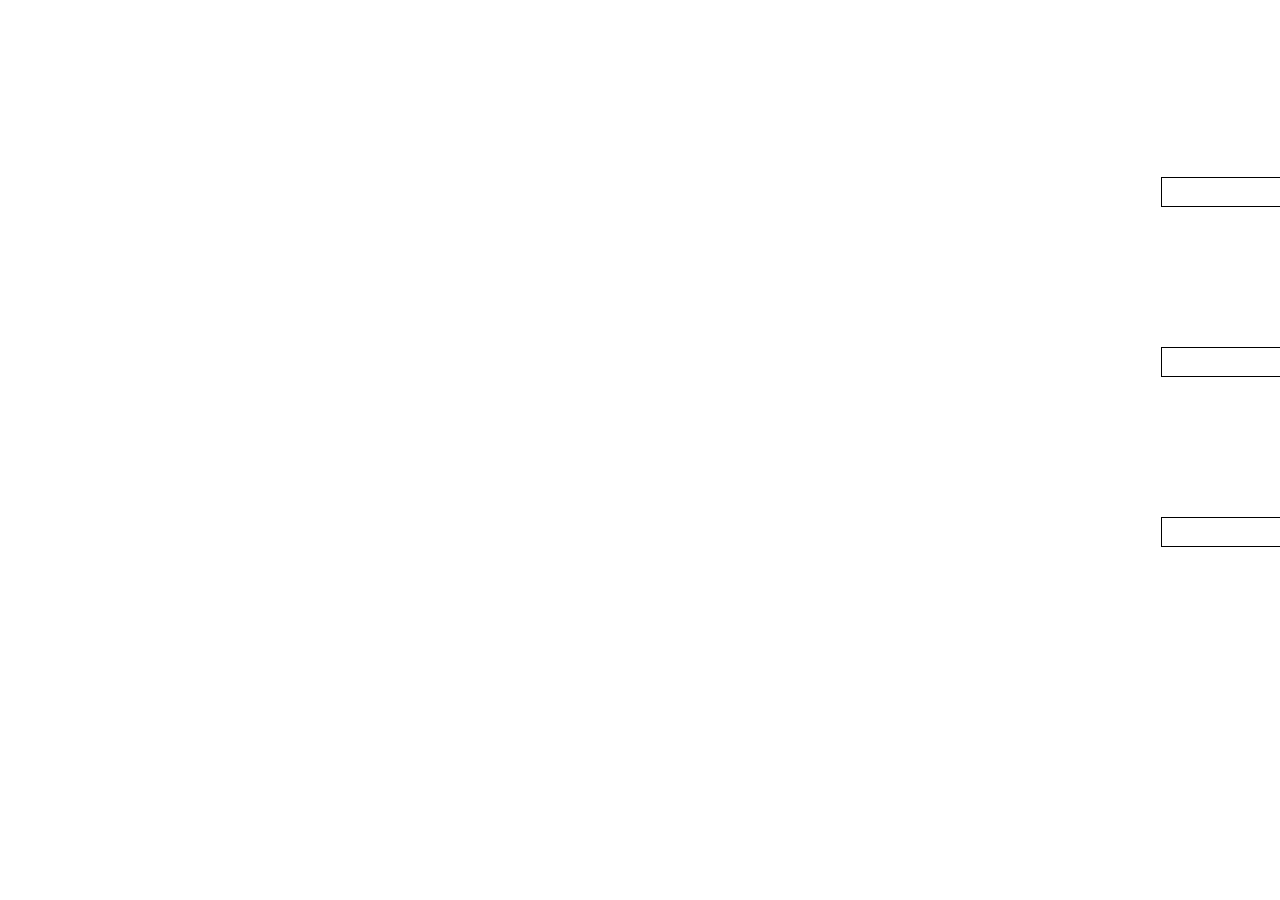
<file: sites/index.html>
<!DOCTYPE html>
<html lang="en">
<head>
	<meta charset="UTF-8">
	<title>Modulo 2 Solucion</title>
	<link rel="stylesheet" href="estilos.css">
</head>
<body>
	<div class="titulo">
	<p>Poemas</p>
	</div>
	
	<div class="secciones">
	<section id="seccion1">
		<h2>Neruda</h2>
		<p>Lorem ipsum dolor sit amet, consectetur adipisicing elit. Eos tempore hic, laboriosam ab mollitia asperiores provident, error exercitationem odio neque repellat eveniet. Amet ea autem vitae omnis, molestias natus ad.</p>
	</section>
	<section id="seccion2">
		<h2>Mistral</h2>
		<p>Lorem ipsum dolor sit amet, consectetur adipisicing elit. Eius, quis, pariatur. Suscipit similique dolores soluta, dolore, autem, impedit alias quia quis reprehenderit expedita, corporis inventore modi deserunt ducimus sequi provident!</p>
	</section>
	<section id="seccion3">
		<h2>Parra</h2>
		<p>Lorem ipsum dolor sit amet, consectetur adipisicing elit. Libero perferendis placeat hic quas a rerum, obcaecati autem nisi, sunt odit corporis dignissimos neque consequuntur assumenda, maxime illo ab ut laudantium!</p>
	</section>
</div>
</body>
</html>
</file>
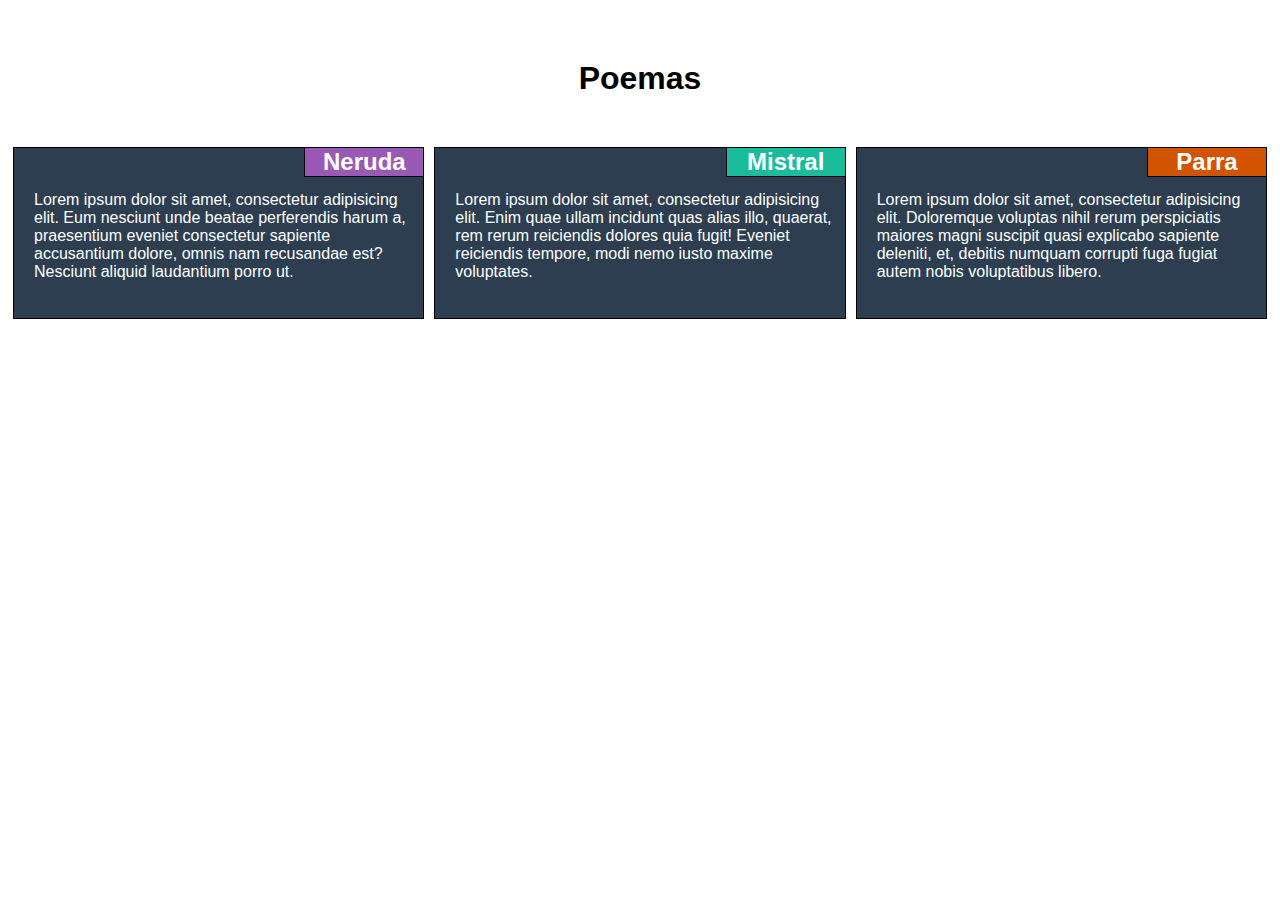
<file: SolucionModulo2/index.html>
<!DOCTYPE html>
<html lang="en">
<head>
  <meta charset="UTF-8">
  <title>Modulo 2 Solucion</title>
  <link rel="stylesheet" href="css/estilos.css">
</head>
<body>
<h1>Poemas</h1>

<div class="row">
<div class="col-lg-3 col-md-6 col-xs-12">
  <div class="borde">
  <h2 class="neruda">Neruda</h2>
  <p>Lorem ipsum dolor sit amet, consectetur adipisicing elit. Eum nesciunt unde beatae perferendis harum a, praesentium eveniet consectetur sapiente accusantium dolore, omnis nam recusandae est? Nesciunt aliquid laudantium porro ut.</p>
  </div>
</div>

<div class="col-lg-3 col-md-6 col-xs-12">
  <div class="borde">
  <h2 class="mistral">Mistral</h2>
  <p>Lorem ipsum dolor sit amet, consectetur adipisicing elit. Enim quae ullam incidunt quas alias illo, quaerat, rem rerum reiciendis dolores quia fugit! Eveniet reiciendis tempore, modi nemo iusto maxime voluptates.</p>
  </div>
</div>

<div class="col-lg-3 col-md-12 col-xs-12">
  <div class="borde">
  <h2 class="parra">Parra</h2>
  <p>Lorem ipsum dolor sit amet, consectetur adipisicing elit. Doloremque voluptas nihil rerum perspiciatis maiores magni suscipit quasi explicabo sapiente deleniti, et, debitis numquam corrupti fuga fugiat autem nobis voluptatibus libero.</p>
  </div>
</div>

</div>

</body>
</html>
</file>
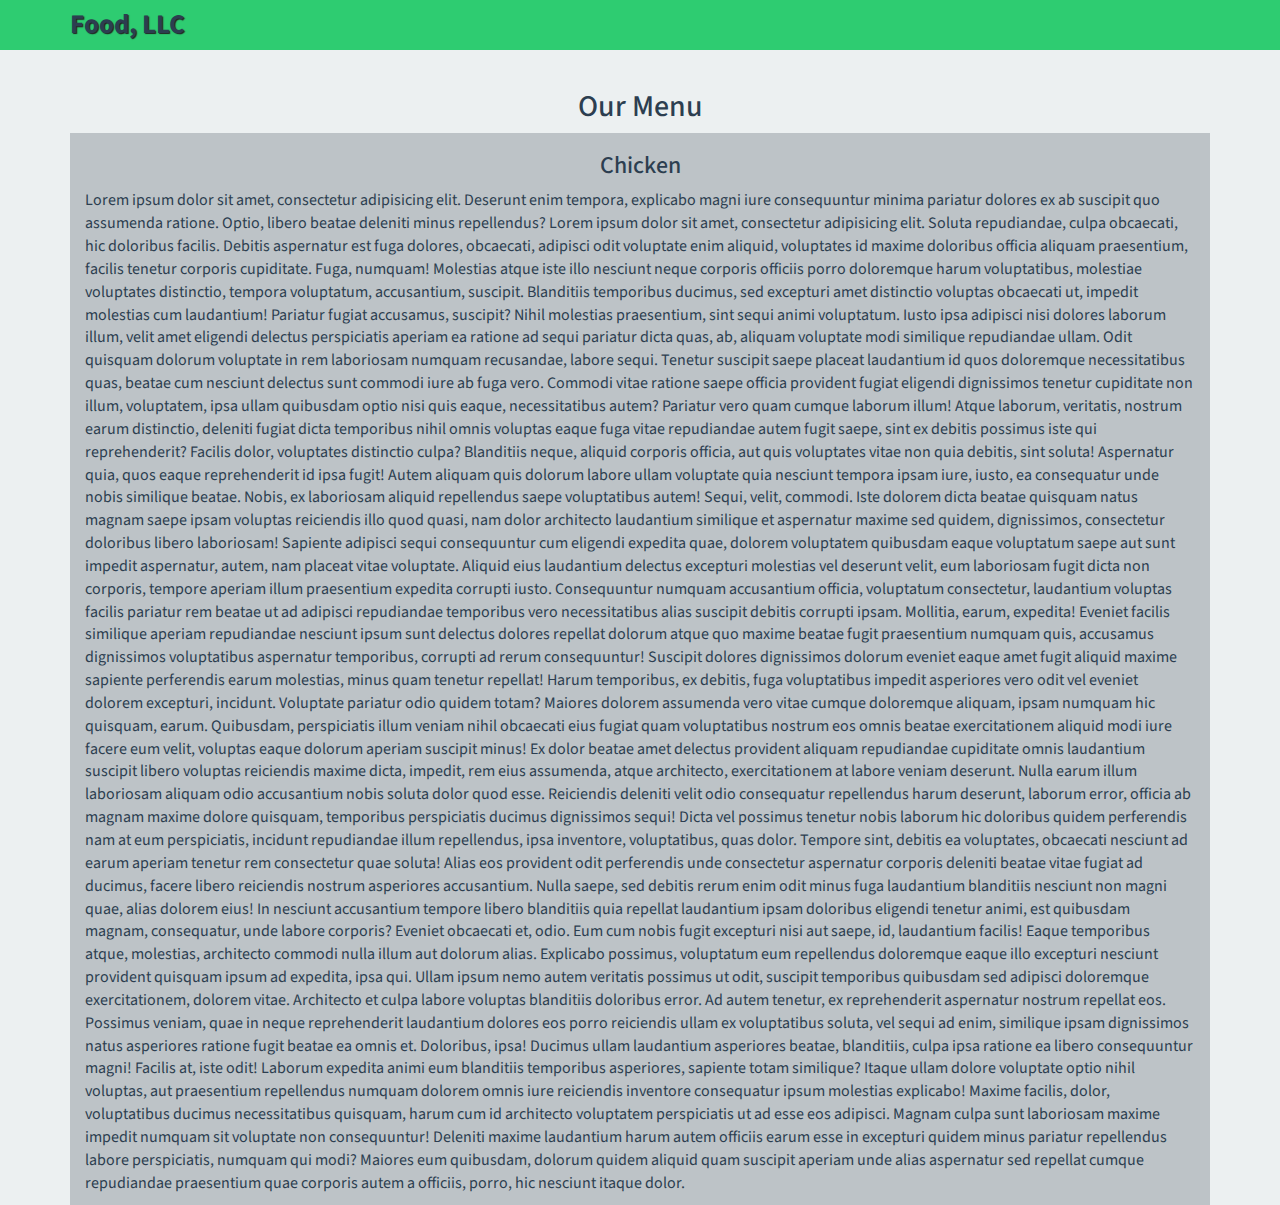
<file: SolucionModulo3/index.html>
<!DOCTYPE html>
<html lang="en">
<head>
	<meta charset="UTF-8">
	<meta http-equiv="X-UA-Compatible" content="IE=edge">
	<meta name="viewport" content="width=device-width, initial-scale=1">
	<title>Solución Modulo 3</title>
	<link rel="stylesheet" href="css/bootstrap.min.css">
	<link rel="stylesheet" href="css/styles.css">
	<link href="https://fonts.googleapis.com/css?family=Source+Sans+Pro" rel="stylesheet">
</head>
<body>
	<header>
		<nav id="header-nav" class="navbar navbar-default">
			<div class="container">
				<div class="navbar-header">					
					<div class="navbar-brand">
						<h1>Food, LLC</h1>
					</div>
					
					<button type="button" class="navbar-toggle collapsed" data-toggle="collapse" data-target="#collapsable-nav" aria-expanded="false">
						<span class="sr-only">Toggle navigation</span>
						<span class="icon-bar"></span>
						<span class="icon-bar"></span>
						<span class="icon-bar"></span>
					</button>
				</div>

				<div id="collapsable-nav" class="collapse navbar-collapse">
					<ul id="nav-list" class="nav navbar-nav navbar-right visible-xs">
						<li>
							<a href="#">
								<br class="hidden-xs">Chicken
							</a>
						</li>
						<li>
							<a href="#">
								<br class="hidden-xs">Beef
							</a>
						</li>
						<li>
							<a href="#">
								<br class="hidden-xs">Sushi
							</a>
						</li>
					</ul> <!--nav-list-->
				</div> <!--collapse-->				
			</div><!--container-->
		</nav><!--header nav-->
	</header>

	<div id="main-content" class="container">
		<h2 id="menu-categories-title" class="text-center">Our Menu</h2>
		
		<section class="row">
			<div class="col-xs-12">
				<div class="menu-item  col-xs-12">
				<h3 class="text-center">Chicken</h3>
				<p>Lorem ipsum dolor sit amet, consectetur adipisicing elit. Deserunt enim tempora, explicabo magni iure consequuntur minima pariatur dolores ex ab suscipit quo assumenda ratione. Optio, libero beatae deleniti minus repellendus? Lorem ipsum dolor sit amet, consectetur adipisicing elit. Soluta repudiandae, culpa obcaecati, hic doloribus facilis. Debitis aspernatur est fuga dolores, obcaecati, adipisci odit voluptate enim aliquid, voluptates id maxime doloribus officia aliquam praesentium, facilis tenetur corporis cupiditate. Fuga, numquam! Molestias atque iste illo nesciunt neque corporis officiis porro doloremque harum voluptatibus, molestiae voluptates distinctio, tempora voluptatum, accusantium, suscipit. Blanditiis temporibus ducimus, sed excepturi amet distinctio voluptas obcaecati ut, impedit molestias cum laudantium! Pariatur fugiat accusamus, suscipit? Nihil molestias praesentium, sint sequi animi voluptatum. Iusto ipsa adipisci nisi dolores laborum illum, velit amet eligendi delectus perspiciatis aperiam ea ratione ad sequi pariatur dicta quas, ab, aliquam voluptate modi similique repudiandae ullam. Odit quisquam dolorum voluptate in rem laboriosam numquam recusandae, labore sequi. Tenetur suscipit saepe placeat laudantium id quos doloremque necessitatibus quas, beatae cum nesciunt delectus sunt commodi iure ab fuga vero. Commodi vitae ratione saepe officia provident fugiat eligendi dignissimos tenetur cupiditate non illum, voluptatem, ipsa ullam quibusdam optio nisi quis eaque, necessitatibus autem? Pariatur vero quam cumque laborum illum! Atque laborum, veritatis, nostrum earum distinctio, deleniti fugiat dicta temporibus nihil omnis voluptas eaque fuga vitae repudiandae autem fugit saepe, sint ex debitis possimus iste qui reprehenderit? Facilis dolor, voluptates distinctio culpa? Blanditiis neque, aliquid corporis officia, aut quis voluptates vitae non quia debitis, sint soluta! Aspernatur quia, quos eaque reprehenderit id ipsa fugit! Autem aliquam quis dolorum labore ullam voluptate quia nesciunt tempora ipsam iure, iusto, ea consequatur unde nobis similique beatae. Nobis, ex laboriosam aliquid repellendus saepe voluptatibus autem! Sequi, velit, commodi. Iste dolorem dicta beatae quisquam natus magnam saepe ipsam voluptas reiciendis illo quod quasi, nam dolor architecto laudantium similique et aspernatur maxime sed quidem, dignissimos, consectetur doloribus libero laboriosam! Sapiente adipisci sequi consequuntur cum eligendi expedita quae, dolorem voluptatem quibusdam eaque voluptatum saepe aut sunt impedit aspernatur, autem, nam placeat vitae voluptate. Aliquid eius laudantium delectus excepturi molestias vel deserunt velit, eum laboriosam fugit dicta non corporis, tempore aperiam illum praesentium expedita corrupti iusto. Consequuntur numquam accusantium officia, voluptatum consectetur, laudantium voluptas facilis pariatur rem beatae ut ad adipisci repudiandae temporibus vero necessitatibus alias suscipit debitis corrupti ipsam. Mollitia, earum, expedita! Eveniet facilis similique aperiam repudiandae nesciunt ipsum sunt delectus dolores repellat dolorum atque quo maxime beatae fugit praesentium numquam quis, accusamus dignissimos voluptatibus aspernatur temporibus, corrupti ad rerum consequuntur! Suscipit dolores dignissimos dolorum eveniet eaque amet fugit aliquid maxime sapiente perferendis earum molestias, minus quam tenetur repellat! Harum temporibus, ex debitis, fuga voluptatibus impedit asperiores vero odit vel eveniet dolorem excepturi, incidunt. Voluptate pariatur odio quidem totam? Maiores dolorem assumenda vero vitae cumque doloremque aliquam, ipsam numquam hic quisquam, earum. Quibusdam, perspiciatis illum veniam nihil obcaecati eius fugiat quam voluptatibus nostrum eos omnis beatae exercitationem aliquid modi iure facere eum velit, voluptas eaque dolorum aperiam suscipit minus! Ex dolor beatae amet delectus provident aliquam repudiandae cupiditate omnis laudantium suscipit libero voluptas reiciendis maxime dicta, impedit, rem eius assumenda, atque architecto, exercitationem at labore veniam deserunt. Nulla earum illum laboriosam aliquam odio accusantium nobis soluta dolor quod esse. Reiciendis deleniti velit odio consequatur repellendus harum deserunt, laborum error, officia ab magnam maxime dolore quisquam, temporibus perspiciatis ducimus dignissimos sequi! Dicta vel possimus tenetur nobis laborum hic doloribus quidem perferendis nam at eum perspiciatis, incidunt repudiandae illum repellendus, ipsa inventore, voluptatibus, quas dolor. Tempore sint, debitis ea voluptates, obcaecati nesciunt ad earum aperiam tenetur rem consectetur quae soluta! Alias eos provident odit perferendis unde consectetur aspernatur corporis deleniti beatae vitae fugiat ad ducimus, facere libero reiciendis nostrum asperiores accusantium. Nulla saepe, sed debitis rerum enim odit minus fuga laudantium blanditiis nesciunt non magni quae, alias dolorem eius! In nesciunt accusantium tempore libero blanditiis quia repellat laudantium ipsam doloribus eligendi tenetur animi, est quibusdam magnam, consequatur, unde labore corporis? Eveniet obcaecati et, odio. Eum cum nobis fugit excepturi nisi aut saepe, id, laudantium facilis! Eaque temporibus atque, molestias, architecto commodi nulla illum aut dolorum alias. Explicabo possimus, voluptatum eum repellendus doloremque eaque illo excepturi nesciunt provident quisquam ipsum ad expedita, ipsa qui. Ullam ipsum nemo autem veritatis possimus ut odit, suscipit temporibus quibusdam sed adipisci doloremque exercitationem, dolorem vitae. Architecto et culpa labore voluptas blanditiis doloribus error. Ad autem tenetur, ex reprehenderit aspernatur nostrum repellat eos. Possimus veniam, quae in neque reprehenderit laudantium dolores eos porro reiciendis ullam ex voluptatibus soluta, vel sequi ad enim, similique ipsam dignissimos natus asperiores ratione fugit beatae ea omnis et. Doloribus, ipsa! Ducimus ullam laudantium asperiores beatae, blanditiis, culpa ipsa ratione ea libero consequuntur magni! Facilis at, iste odit! Laborum expedita animi eum blanditiis temporibus asperiores, sapiente totam similique? Itaque ullam dolore voluptate optio nihil voluptas, aut praesentium repellendus numquam dolorem omnis iure reiciendis inventore consequatur ipsum molestias explicabo! Maxime facilis, dolor, voluptatibus ducimus necessitatibus quisquam, harum cum id architecto voluptatem perspiciatis ut ad esse eos adipisci. Magnam culpa sunt laboriosam maxime impedit numquam sit voluptate non consequuntur! Deleniti maxime laudantium harum autem officiis earum esse in excepturi quidem minus pariatur repellendus labore perspiciatis, numquam qui modi? Maiores eum quibusdam, dolorum quidem aliquid quam suscipit aperiam unde alias aspernatur sed repellat cumque repudiandae praesentium quae corporis autem a officiis, porro, hic nesciunt itaque dolor.</p>
			</div>
			</div>
		</section>
	</div>

<!--jQuery (Bootstrap)-->
	<script src="js/jquery-3.2.1.min.js"></script>
	<script src="js/bootstrap.min.js"></script>	
</body>
</html>
</file>
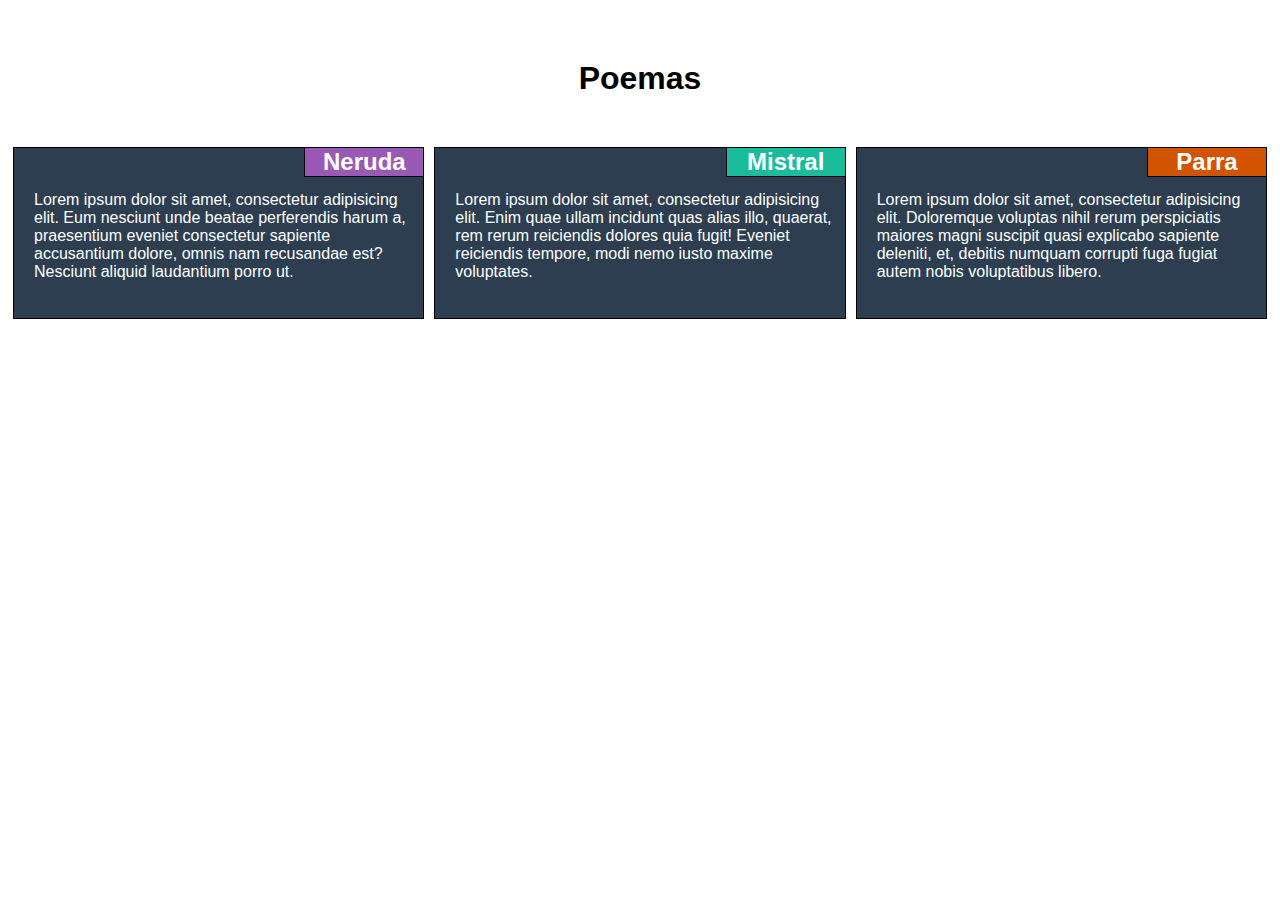
<file: sites/prueba.html>
<!DOCTYPE html>
<html lang="en">
<head>
  <meta charset="UTF-8">
  <title>Modulo 2 Solucion</title>
  <link rel="stylesheet" href="estilos.css">
</head>
<body>
<h1>Poemas</h1>

<div class="row">
<div class="col-lg-3 col-md-6 col-xs-12">
  <div class="borde">
  <h2 class="neruda">Neruda</h2>
  <p>Lorem ipsum dolor sit amet, consectetur adipisicing elit. Eum nesciunt unde beatae perferendis harum a, praesentium eveniet consectetur sapiente accusantium dolore, omnis nam recusandae est? Nesciunt aliquid laudantium porro ut.</p>
  </div>
</div>

<div class="col-lg-3 col-md-6 col-xs-12">
  <div class="borde">
  <h2 class="mistral">Mistral</h2>
  <p>Lorem ipsum dolor sit amet, consectetur adipisicing elit. Enim quae ullam incidunt quas alias illo, quaerat, rem rerum reiciendis dolores quia fugit! Eveniet reiciendis tempore, modi nemo iusto maxime voluptates.</p>
  </div>
</div>

<div class="col-lg-3 col-md-12 col-xs-12">
  <div class="borde">
  <h2 class="parra">Parra</h2>
  <p>Lorem ipsum dolor sit amet, consectetur adipisicing elit. Doloremque voluptas nihil rerum perspiciatis maiores magni suscipit quasi explicabo sapiente deleniti, et, debitis numquam corrupti fuga fugiat autem nobis voluptatibus libero.</p>
  </div>
</div>

</div>

</body>
</html>
</file>
<file: sites/estilos.css>
* {
  box-sizing: border-box;
}

body{
	font-family: Arial, sans-serif;
}

h1 {
  margin-bottom: 15px;
  margin-top: 60px;
  text-align: center;
}
p {  
  clear: right;
  width: 100%;
  height: 170px;
  padding-top: 43px;
  padding-left: 20px;
  padding-right: 5px;
  color: white;
  text-align: left;
  margin: 0;
}

h2{
	border: 1px solid black;
	margin: -1px;
	width: 120px;
	color: white;
	position: absolute;
	right: 0px;
}

.row {
  width: 100%;
  text-align: center;
  margin-top: 50px;
}

.neruda{
	background-color: #9b59b6;
}

.mistral{
	background-color: #1abc9c;
}

.parra{
	background-color: #d35400;
}

.borde{
	border: 1px solid black;
	background-color: #2c3e50; 
	position: relative;
}
/********** Large devices only **********/
@media (min-width: 992px) {
  .col-lg-3{
    float: left;
    width: 33.33333%;
    padding: 0 5px;
    
  }  
}

/********** Medium devices only **********/
@media (min-width: 768px) and (max-width: 991px) {
  .col-md-6, .col-md-12{
    float: left;
    padding:0 5px;
  }
  
  .col-md-6 {
    width: 50%;
    
  }
  
  .col-md-12 {
    width: 100%;
    padding-top: 10px;
    
  }
}

/********** Small devices only **********/
@media (max-width: 767px) {
  .col-xs-12{
    float: left;
    width: 100%;
    padding-top: 10px;
  }
  
 }
</file>
<file: SolucionModulo2/css/estilos.css>
* {
  box-sizing: border-box;
}

body{
	font-family: Arial, sans-serif;
}

h1 {
  margin-bottom: 15px;
  margin-top: 60px;
  text-align: center;
}
p {  
  clear: right;
  width: 100%;
  height: 170px;
  padding-top: 43px;
  padding-left: 20px;
  padding-right: 5px;
  color: white;
  text-align: left;
  margin: 0;
}

h2{
	border: 1px solid black;
	margin: -1px;
	width: 120px;
	color: white;
	position: absolute;
	right: 0px;
}

.row {
  width: 100%;
  text-align: center;
  margin-top: 50px;
}

.neruda{
	background-color: #9b59b6;
}

.mistral{
	background-color: #1abc9c;
}

.parra{
	background-color: #d35400;
}

.borde{
	border: 1px solid black;
	background-color: #2c3e50; 
	position: relative;
}
/********** Large devices only **********/
@media (min-width: 992px) {
  .col-lg-3{
    float: left;
    width: 33.33333%;
    padding: 0 5px;
    
  }  
}

/********** Medium devices only **********/
@media (min-width: 768px) and (max-width: 991px) {
  .col-md-6, .col-md-12{
    float: left;
    padding:0 5px;
  }
  
  .col-md-6 {
    width: 50%;
    
  }
  
  .col-md-12 {
    width: 100%;
    padding-top: 10px;
    
  }
}

/********** Small devices only **********/
@media (max-width: 767px) {
  .col-xs-12{
    float: left;
    width: 100%;
    padding-top: 10px;
  }
  
 }
</file>
<file: SolucionModulo3/css/styles.css>
body{
	font-size: 16px;
	color: #2c3e50;
	background-color: #ecf0f1;
	font-family: 'Source Sans Pro', sans-serif;
}

/** HEADER **/
#header-nav{
	background-color: #2ecc71; 
	border-radius: 0;
	border: 0;
}

.menu-item{
	background-color: #bdc3c7;
}

.navbar-brand{
	padding-top: 15px;
}

.navbar-brand h1{ 
	font-family: 'Source Sans Pro', serif;
	color: #2c3e50;
	font-size: 1.5em;
	font-weight: bold;
	text-shadow: 1px 1px 1px #222;
	margin-top: 0;
	margin-bottom: 0;
	line-height: .75;
}

#nav-list {
	margin-top: 10px;
}

#nav-list a {
	color: #34495e;
	text-align: center;
	font-size: 1.3em;
}

#nav-list a:hover {
	background: #E7E7E7; 
}

.navbar-header button.navbar-toggle, .navbar-header .icon-bar {
	border: 1px solid #61122f;
}

.navbar-header button.navbar-toggle {
	clear: both;
	margin-top: -30px;
}

/* End Header */


.container .jumbotron {
	box-shadow: 0 0 50px #3F0C1F;
	border: 2px solid #3F0C1F;
}



/* Large Devices */
@media (min-width: 1200px){
	
}

/* Medium Devices */
@media (min-width: 992px) and (max-width: 1199px){
	
}

/* Small Devices */
@media (min-width: 768px) and (max-width: 991px){
	.navbar-header button.navbar-toggle {
		clear: both;
		margin-top: -40px;
}

/* Extra small Devices */
@media (max-width: 767px){
	.navbar-brand {
		padding-top: 10px;
		height: 80px;
	}

	.navbar-header button.navbar-toggle {
	clear: both;
	margin-top: -55px;
}

	.navbar-brand h1 {
		padding-top: 20px;
		font-size: 9vw;
	}

	#collapsable-nav a {
		font-size: 1.2em;
	}

	#collapsable-nav a span {
		font-size: 1em;
		margin-right: 5px;

	}

	.container {
		margin-top: 30px;
		padding: 0;
	}

	
}
</file>
